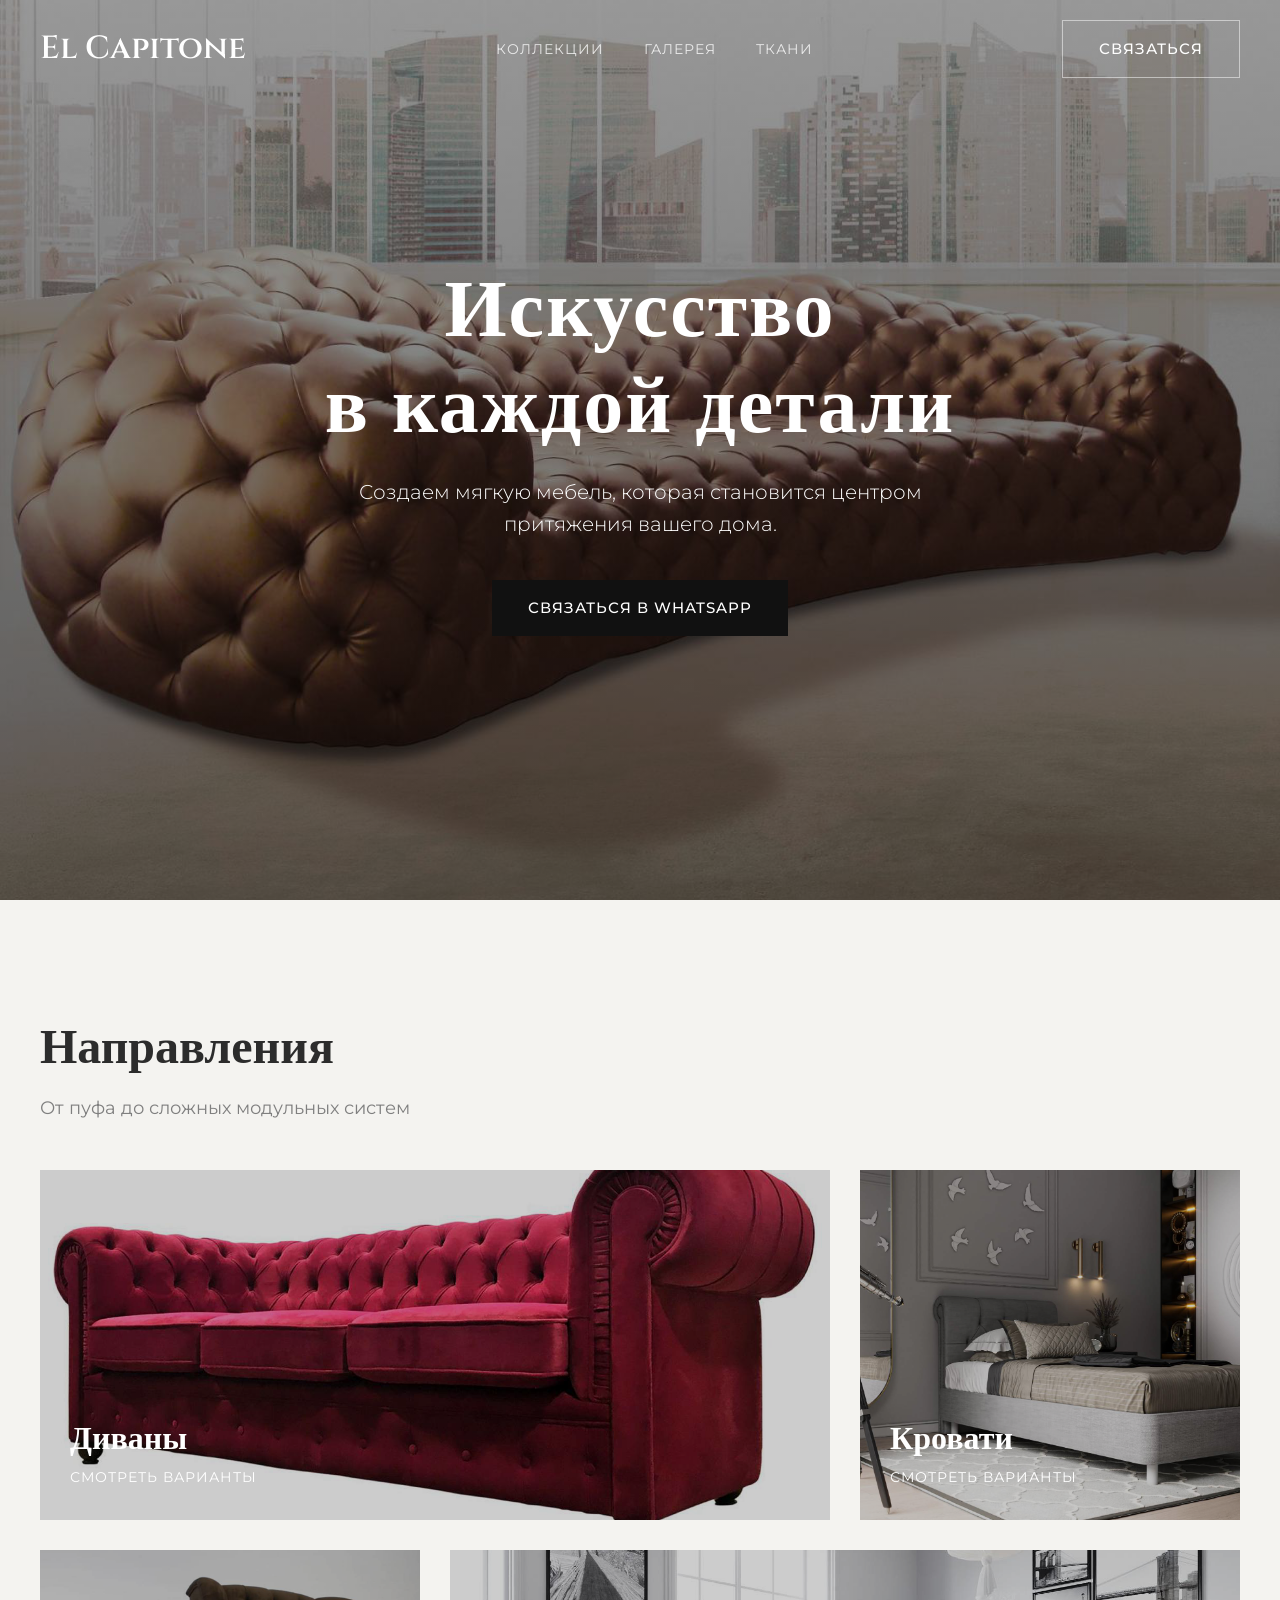
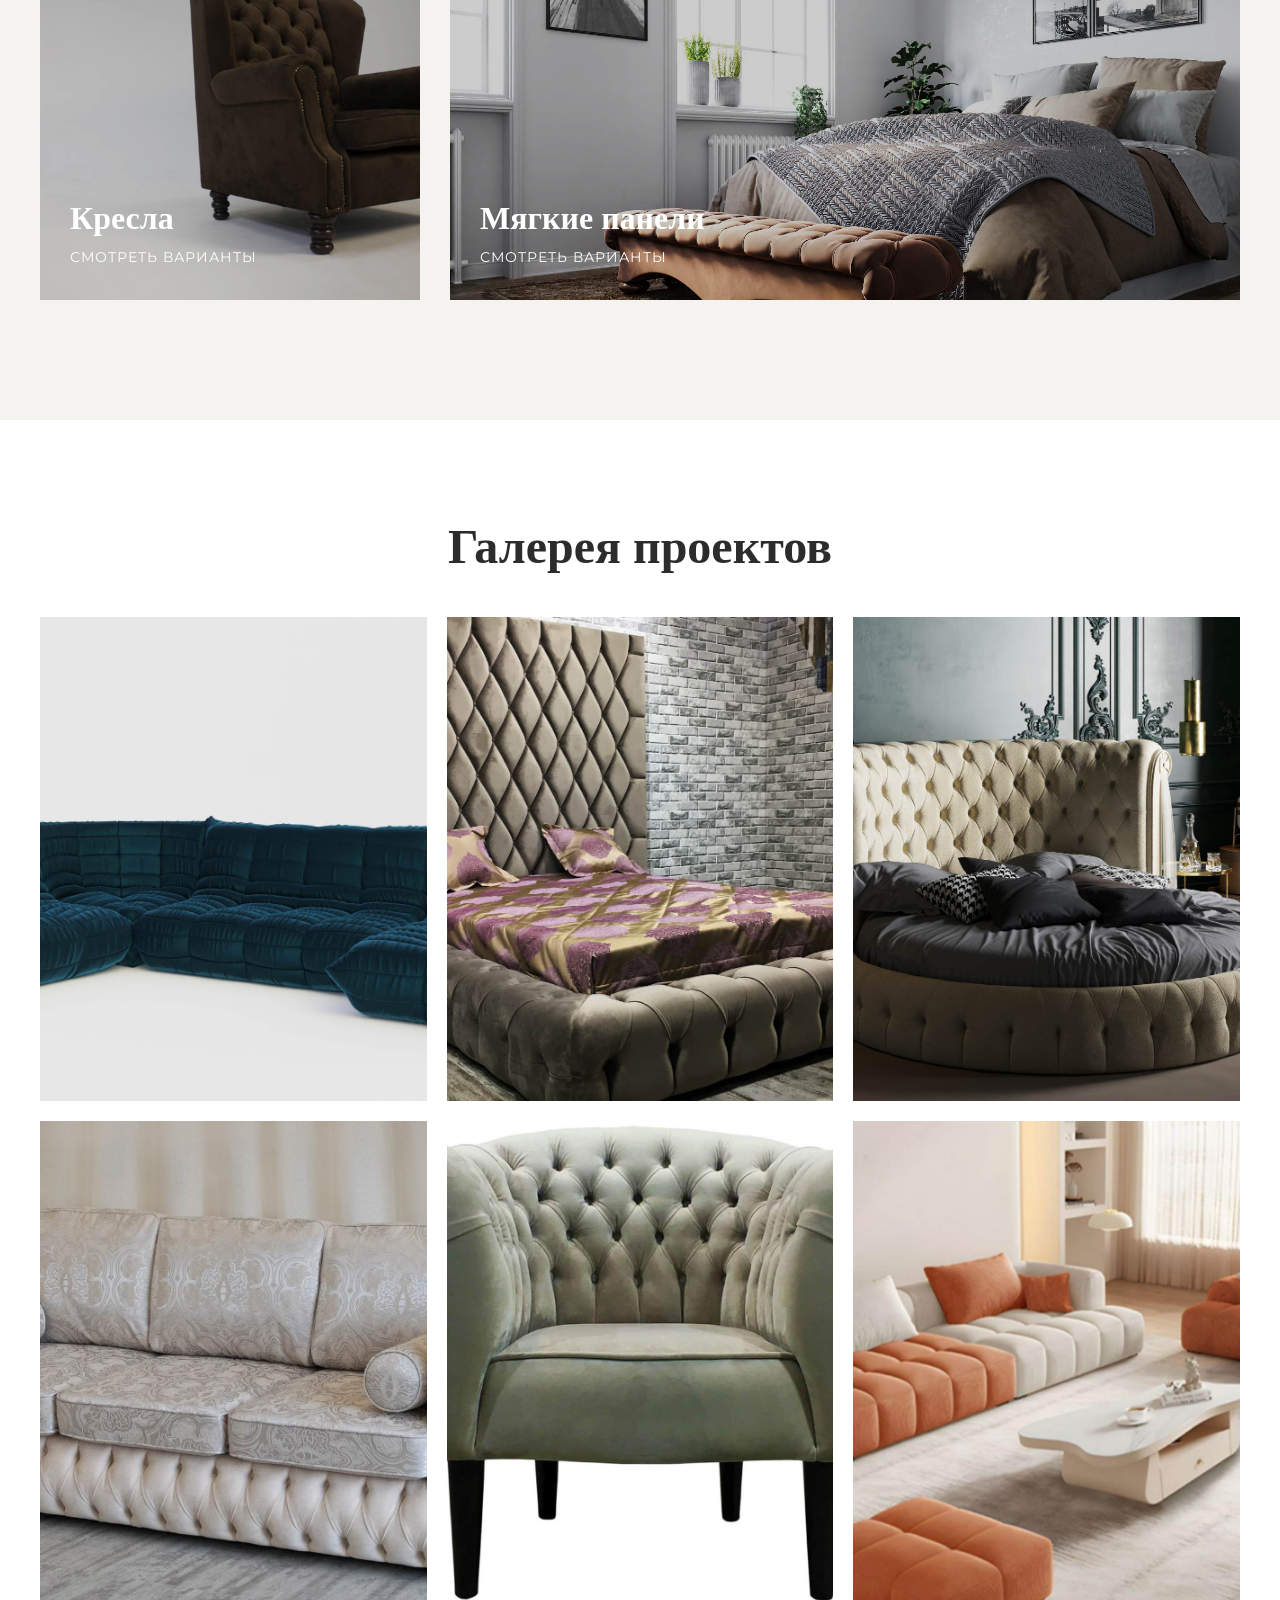
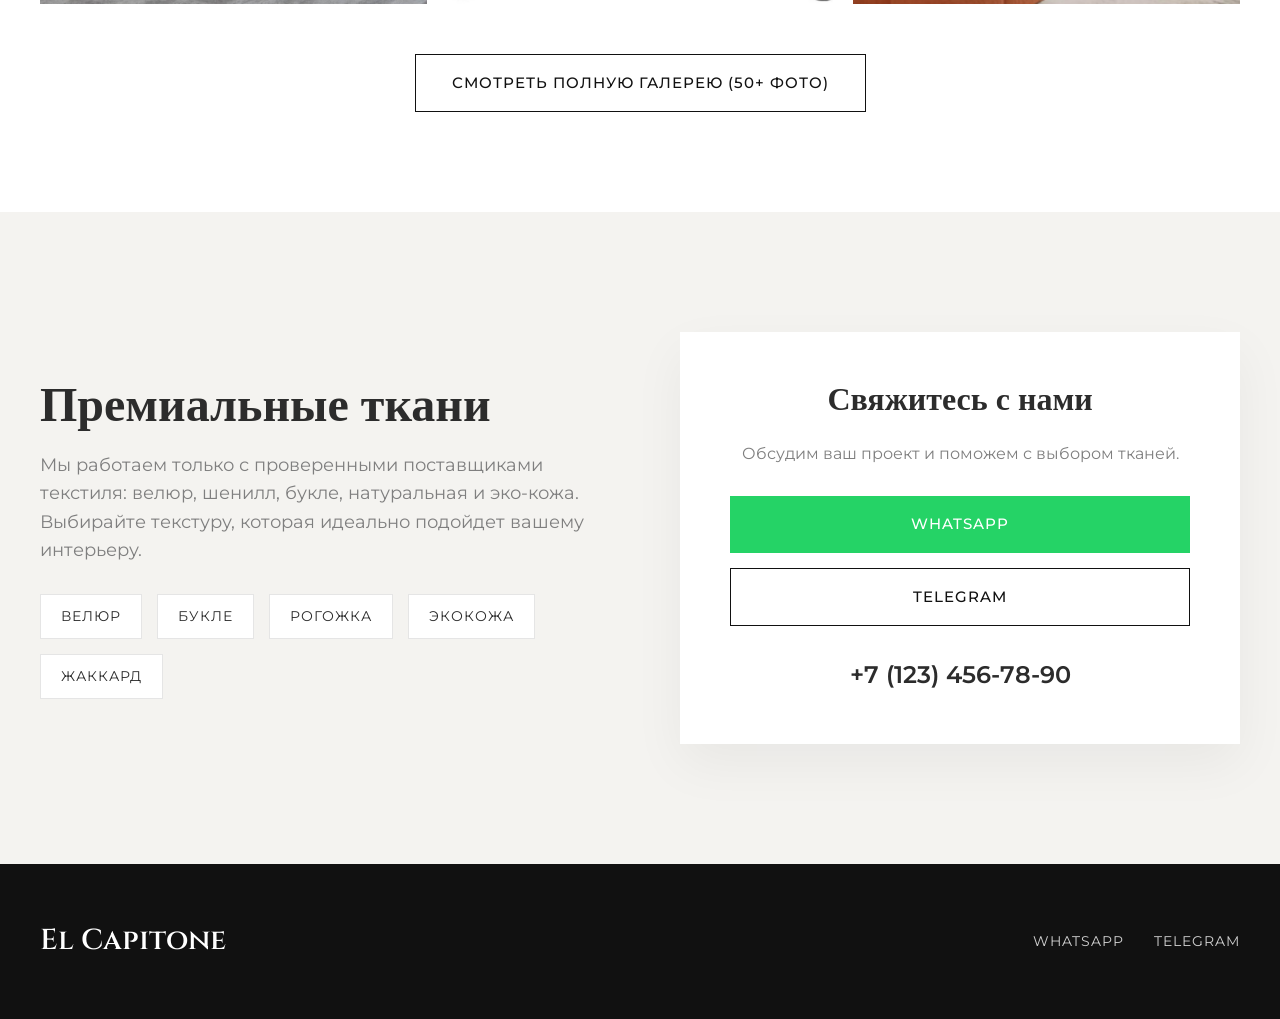
<file: index_v2.html>
<!DOCTYPE html>
<html lang="ru">
<head>
    <meta charset="UTF-8">
    <meta name="viewport" content="width=device-width, initial-scale=1.0">
    <title>El Capitone | Дизайнерская мягкая мебель</title>
    <meta name="description" content="Премиальная мягкая мебель на заказ.">
    <link rel="preconnect" href="https://fonts.googleapis.com">
    <link rel="preconnect" href="https://fonts.gstatic.com" crossorigin>
    <link href="https://fonts.googleapis.com/css2?family=Cinzel:wght@400;600&family=Montserrat:wght@300;400;500&display=swap" rel="stylesheet">
    <link rel="stylesheet" href="css/style_v2.css">
</head>
<body>

    <!-- Header -->
    <header class="header">
        <div class="container header__inner">
            <div class="header__logo">El Capitone</div>
            <nav class="header__nav">
                <a href="#collections">Коллекции</a>
                <a href="#gallery">Галерея</a>
                <a href="#materials">Ткани</a>
            </nav>
            <a href="#contacts" class="btn btn-outline header__btn">Связаться</a>
        </div>
    </header>

    <!-- Hero -->
    <section class="hero">
        <div class="hero__bg">
            <img src="images/hero-bg.png" alt="Стильный диван">
            <div class="hero__overlay"></div>
        </div>
        <div class="container hero__content">
            <h1 class="hero__title">Искусство<br>в каждой детали</h1>
            <p class="hero__subtitle">Создаем мягкую мебель, которая становится центром притяжения вашего дома.</p>
            <a href="#contacts" class="btn btn-primary">Связаться в WhatsApp</a>
        </div>
    </section>

    <!-- Collections (Floating / Masonry look) -->
    <section class="collections" id="collections">
        <div class="container">
            <div class="section-header">
                <h2 class="section-title">Направления</h2>
                <p>От пуфа до сложных модульных систем</p>
            </div>
            
            <div class="collections__grid">
                <a href="portfolio_v2.html" class="coll-card coll-card--large">
                    <img src="images/cat-sofa.png" alt="Диваны">
                    <div class="coll-card__text">
                        <h3>Диваны</h3>
                        <span>Смотреть варианты</span>
                    </div>
                </a>
                <a href="portfolio_v2.html" class="coll-card">
                    <img src="images/cat-bed.png" alt="Кровати">
                    <div class="coll-card__text">
                        <h3>Кровати</h3>
                        <span>Смотреть варианты</span>
                    </div>
                </a>
                <a href="portfolio_v2.html" class="coll-card">
                    <img src="images/cat-armchair.png" alt="Кресла">
                    <div class="coll-card__text">
                        <h3>Кресла</h3>
                        <span>Смотреть варианты</span>
                    </div>
                </a>
                <a href="portfolio_v2.html" class="coll-card coll-card--large">
                    <img src="images/cat-panel.png" alt="Панели">
                    <div class="coll-card__text">
                        <h3>Мягкие панели</h3>
                        <span>Смотреть варианты</span>
                    </div>
                </a>
            </div>
        </div>
    </section>

    <!-- Gallery / Portfolio (Minimalist) -->
    <section class="gallery" id="gallery">
        <div class="container">
            <h2 class="section-title text-center">Галерея проектов</h2>
            
            <div class="gallery__masonry">
                <div class="gal-item"><img src="images/port-1.png" alt="Проект 1"></div>
                <div class="gal-item"><img src="images/port-2.png" alt="Проект 2"></div>
                <div class="gal-item"><img src="images/port-3.png" alt="Проект 3"></div>
                <div class="gal-item"><img src="images/port-4.png" alt="Проект 4"></div>
                <div class="gal-item"><img src="images/port-5.png" alt="Проект 5"></div>
                <div class="gal-item"><img src="images/port-6.png" alt="Проект 6"></div>
            </div>
            
            <div class="text-center" style="margin-top: 50px;">
                <a href="portfolio_v2.html" class="btn btn-outline">Смотреть полную галерею (50+ фото)</a>
            </div>
        </div>
    </section>

    <!-- Materials + Contact Split -->
    <section class="materials-contact" id="materials">
        <div class="container mc-inner">
            <div class="mc-materials">
                <h2 class="section-title">Премиальные ткани</h2>
                <p>Мы работаем только с проверенными поставщиками текстиля: велюр, шенилл, букле, натуральная и эко-кожа. Выбирайте текстуру, которая идеально подойдет вашему интерьеру.</p>
                <div class="mat-list">
                    <span>Велюр</span>
                    <span>Букле</span>
                    <span>Рогожка</span>
                    <span>Экокожа</span>
                    <span>Жаккард</span>
                </div>
            </div>
                        <div class="mc-contact" id="contacts">
                <div class="minimal-form" style="text-align: center;">
                    <h3 style="margin-bottom: 20px;">Свяжитесь с нами</h3>
                    <p style="color: var(--text-muted); margin-bottom: 30px;">Обсудим ваш проект и поможем с выбором тканей.</p>
                    <a href="https://wa.me/1234567890" class="btn btn-primary btn-block" style="margin-bottom: 15px; background-color: #25D366; color: #fff;">WhatsApp</a>
                    <a href="https://t.me/username" class="btn btn-outline btn-block" style="margin-bottom: 30px;">Telegram</a>
                    <a href="tel:+71234567890" style="font-size: 1.5rem; font-weight: 600; color: var(--text-color); text-decoration: none;">+7 (123) 456-78-90</a>
                </div>
            </div>
        </div>
    </section>

    <!-- Footer -->
    <footer class="footer">
        <div class="container footer__inner">
            <div class="footer__logo">El Capitone</div>
            <div class="footer__links">
                <a href="https://wa.me/1234567890">WhatsApp</a>
                <a href="https://t.me/username">Telegram</a>
            </div>
        </div>
    </footer>

    

    
    <script src="js/script.js"></script>
</body>
</html>
</file>
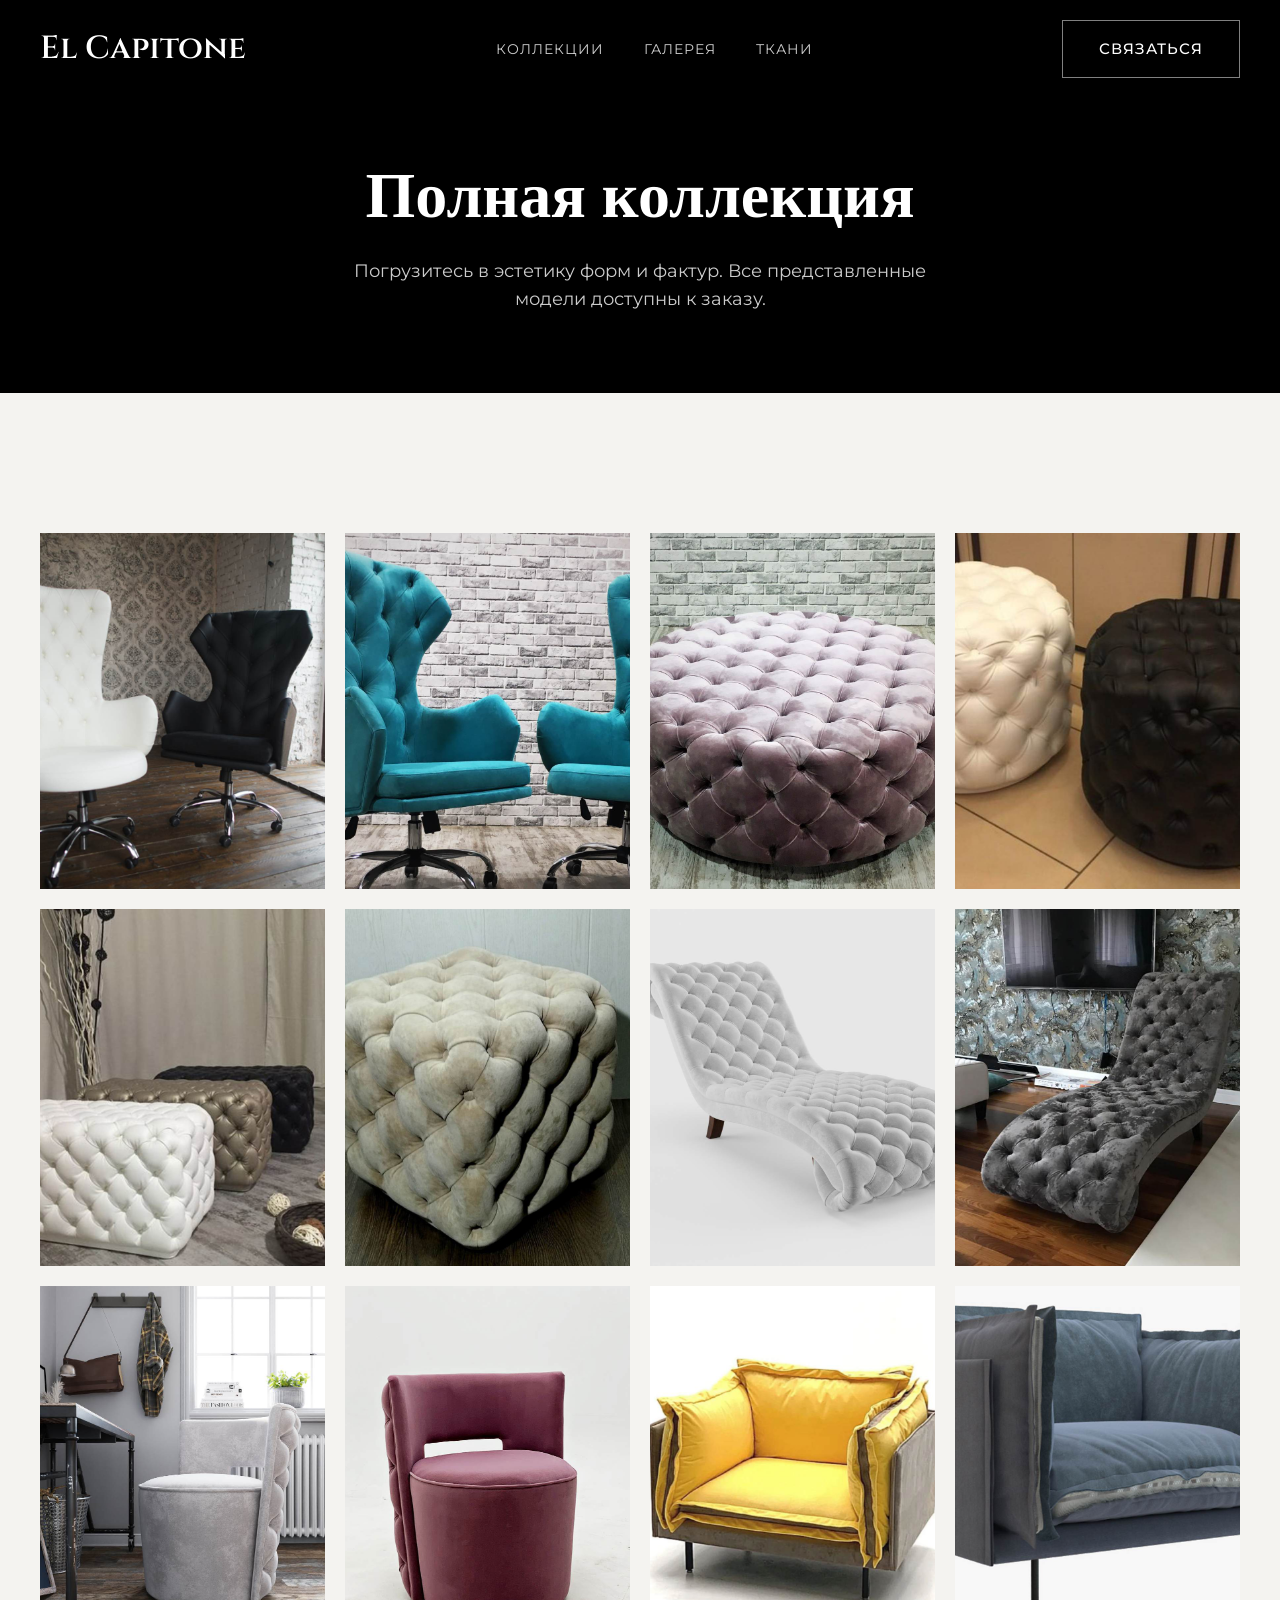
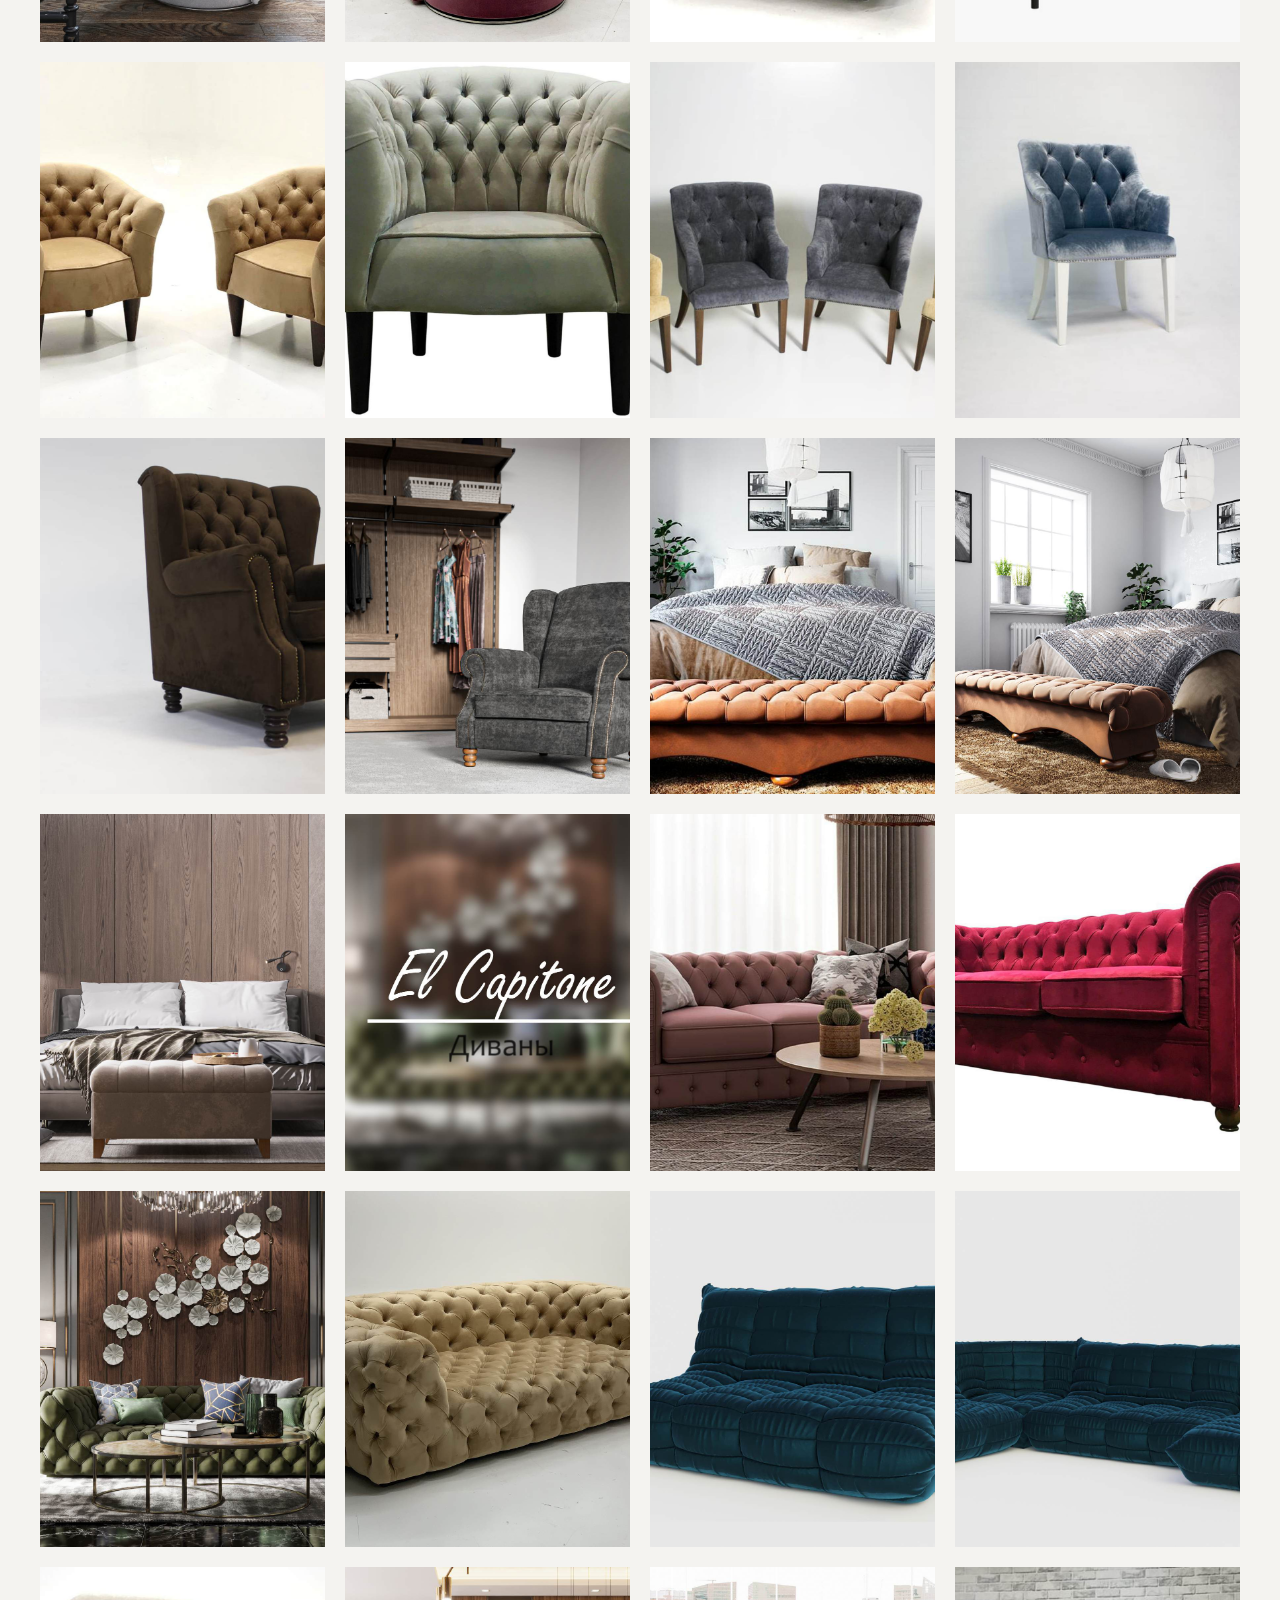
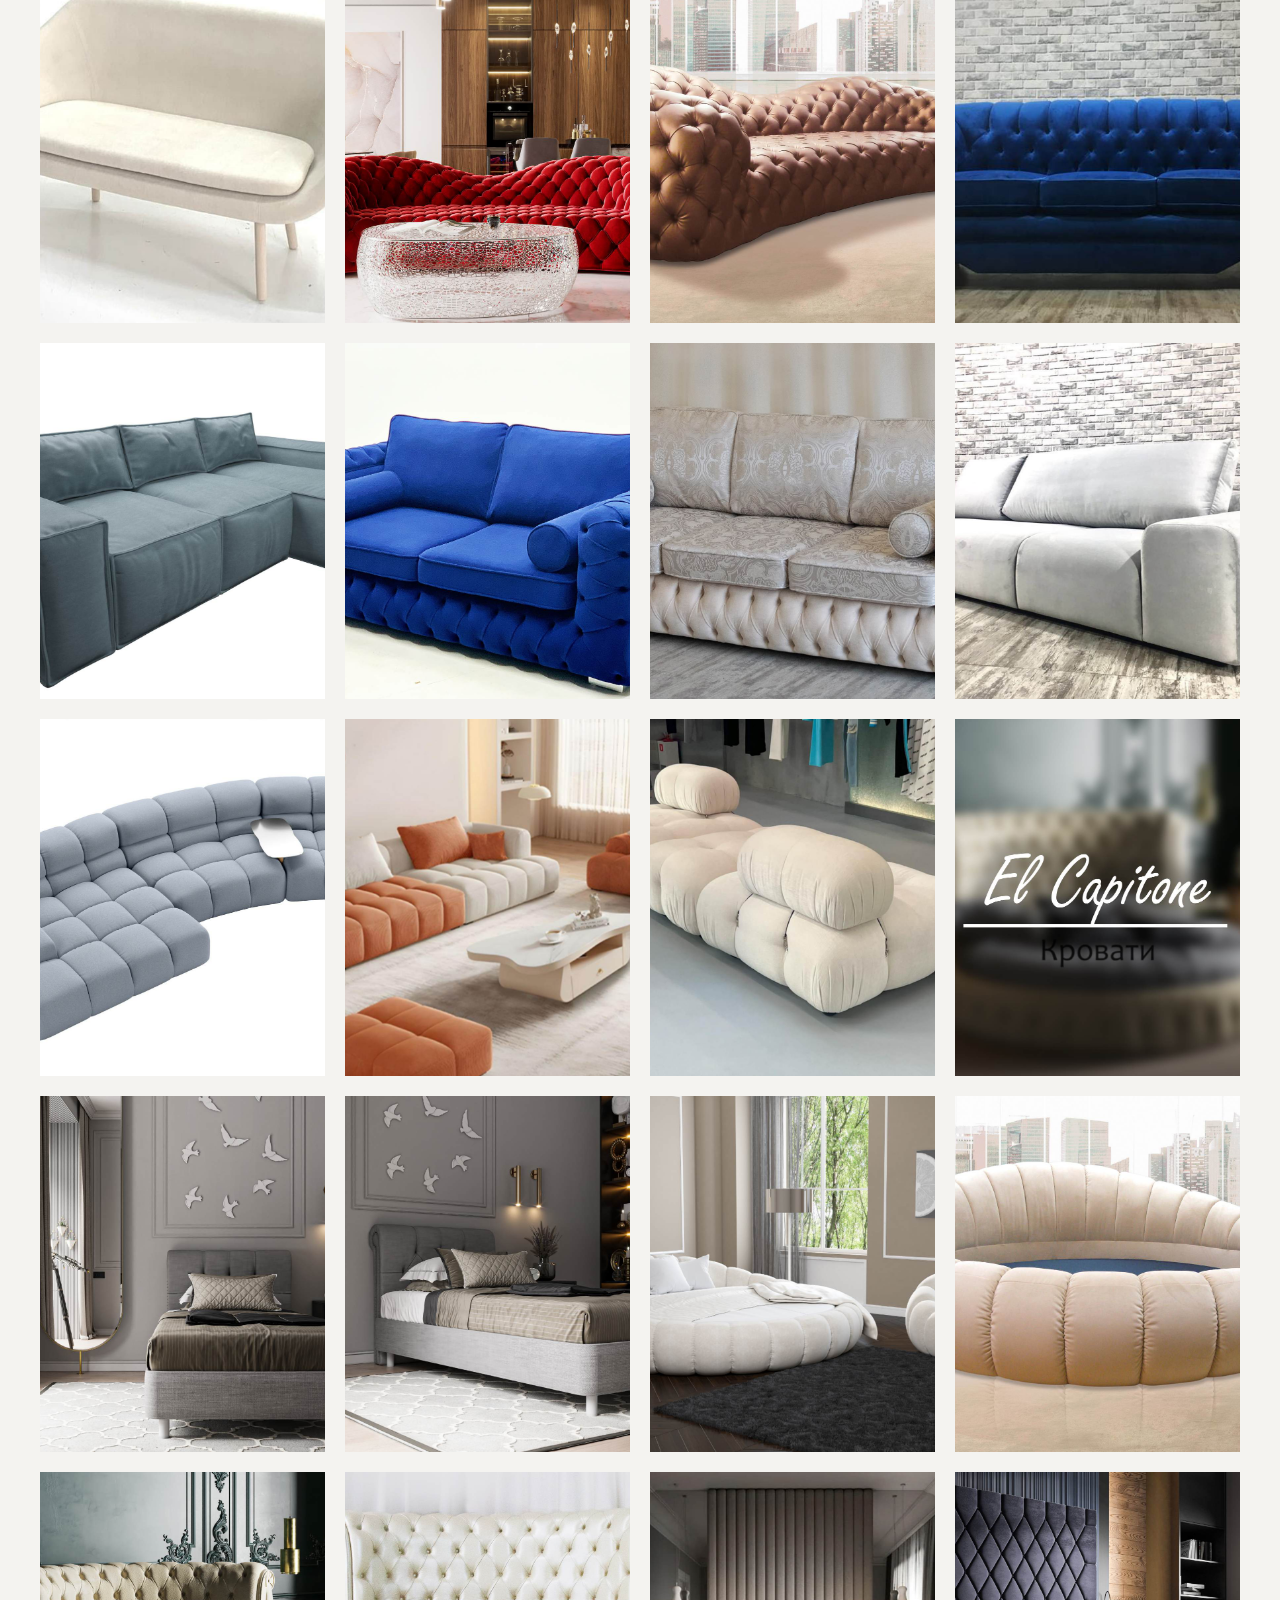
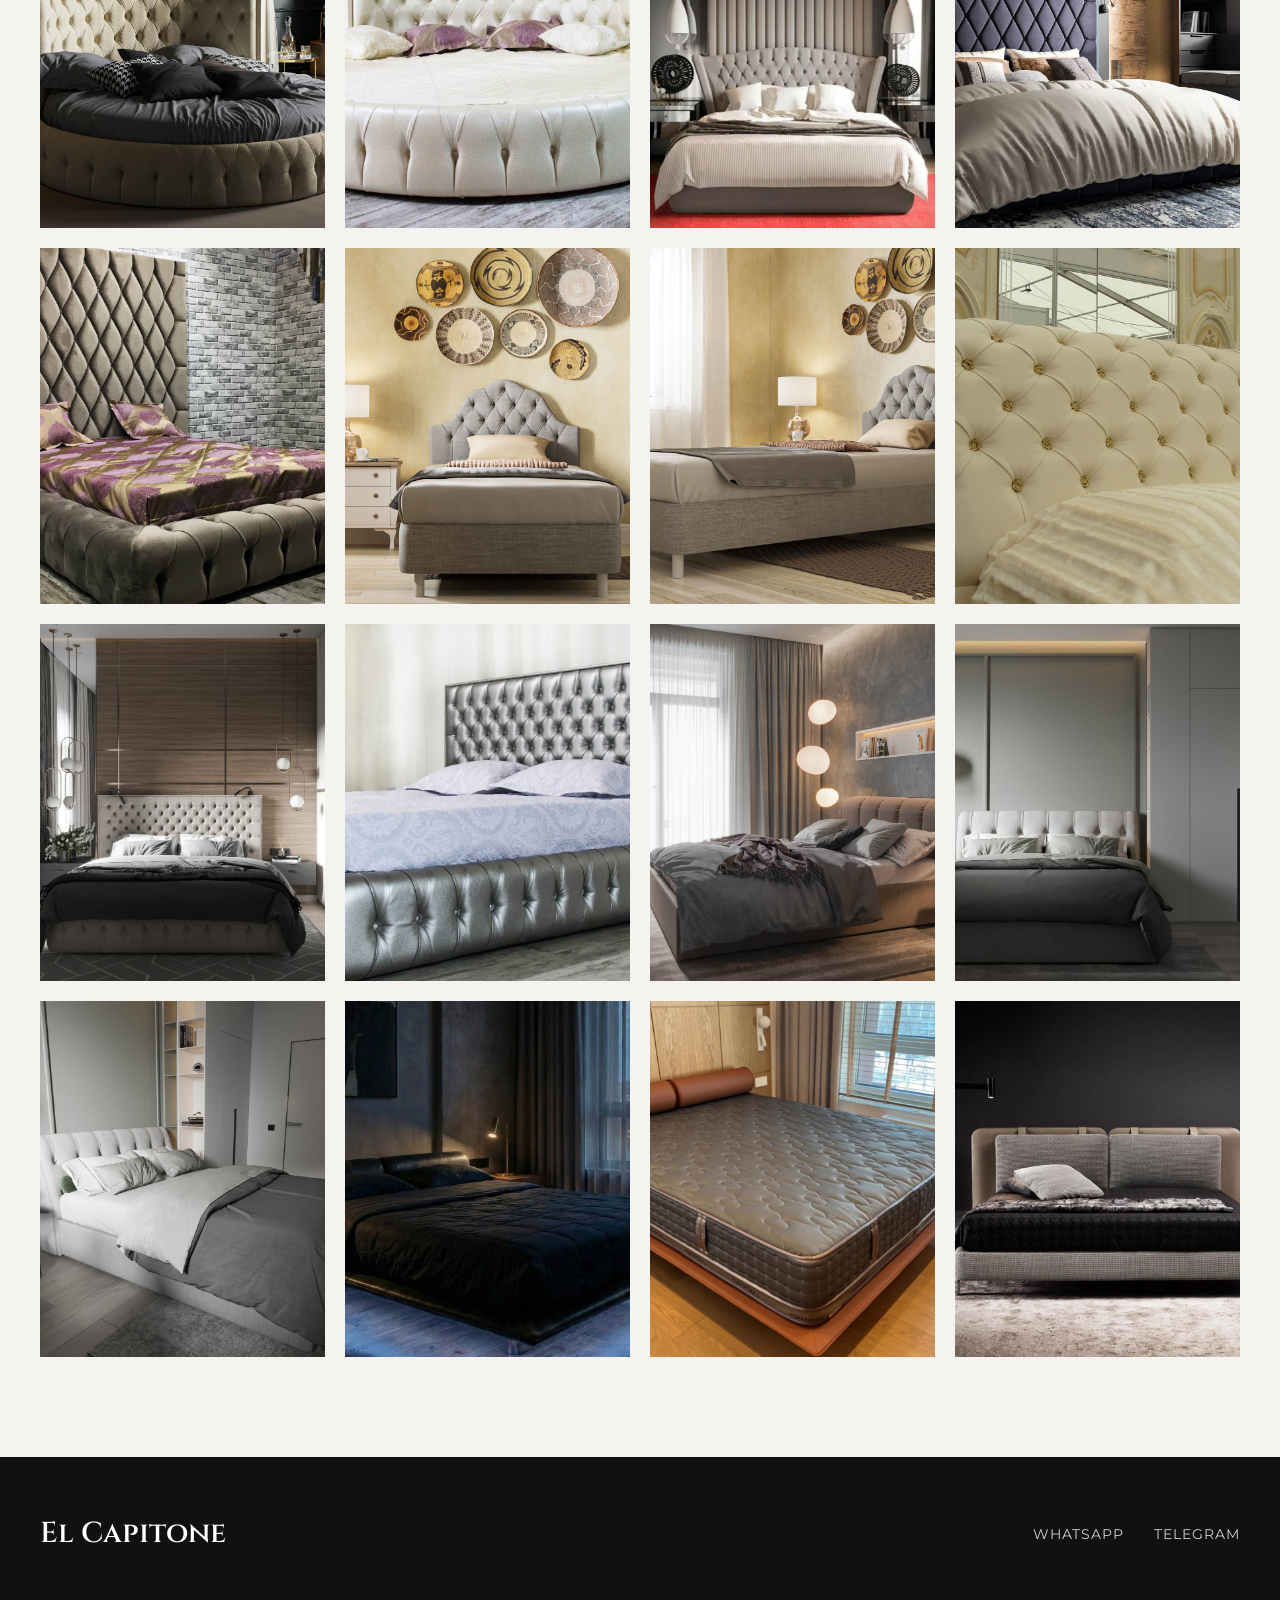
<file: portfolio_v2.html>
<!DOCTYPE html>
<html lang="ru">
<head>
    <meta charset="UTF-8">
    <meta name="viewport" content="width=device-width, initial-scale=1.0">
    <title>Полная галерея — El Capitone</title>
    <link rel="preconnect" href="https://fonts.googleapis.com">
    <link rel="preconnect" href="https://fonts.gstatic.com" crossorigin>
    <link href="https://fonts.googleapis.com/css2?family=Cinzel:wght@400;600&family=Montserrat:wght@300;400;500&display=swap" rel="stylesheet">
    <link rel="stylesheet" href="css/style_v2.css">
    <style>
        .page-header { padding: 160px 0 80px; text-align: center; background: #000; color: #fff; }
        .page-header h1 { font-size: 4rem; margin-bottom: 20px; }
        .page-header p { opacity: 0.8; max-width: 600px; margin: 0 auto; font-size: 1.1rem; }
        .gallery-full { padding: 100px 0; }
        .gallery-full .gallery__masonry { grid-template-columns: repeat(4, 1fr); }
        @media (max-width: 1200px) { .gallery-full .gallery__masonry { grid-template-columns: repeat(3, 1fr); } }
        @media (max-width: 992px) { .gallery-full .gallery__masonry { grid-template-columns: repeat(2, 1fr); } }
        @media (max-width: 576px) { .gallery-full .gallery__masonry { grid-template-columns: 1fr; } }
        
        /* Custom caption styling for v2 */
        .gal-item {
            position: relative;
        }
        .gal-item__caption {
            position: absolute;
            bottom: 0; left: 0; right: 0;
            background: linear-gradient(to top, rgba(0,0,0,0.8), transparent);
            color: #fff;
            padding: 30px 20px 15px;
            font-size: 1.1rem;
            text-align: center;
            opacity: 0;
            transition: opacity 0.4s;
            pointer-events: none;
        }
        .gal-item:hover .gal-item__caption {
            opacity: 1;
        }
    </style>
</head>
<body>
    <!-- Header -->
    <header class="header">
        <div class="container header__inner">
            <a href="index_v2.html" class="header__logo" style="text-decoration:none; color:#fff;">El Capitone</a>
            <nav class="header__nav">
                <a href="index_v2.html#collections">Коллекции</a>
                <a href="portfolio_v2.html">Галерея</a>
                <a href="index_v2.html#materials">Ткани</a>
            </nav>
            <a href="index_v2.html#materials" class="btn btn-outline header__btn">Связаться</a>
        </div>
    </header>

    <div class="page-header">
        <div class="container">
            <h1>Полная коллекция</h1>
            <p>Погрузитесь в эстетику форм и фактур. Все представленные модели доступны к заказу.</p>
        </div>
    </div>

    <section class="gallery-full">
        <div class="container">
            <div class="gallery__masonry">
                
                <div class="gal-item">
                    <img src="images/catalog/page_2-img_1.png" alt="Офисное кресло Lakshm" loading="lazy">
                    <div class="gal-item__caption">Офисное кресло Lakshm</div>
                </div>
                <div class="gal-item">
                    <img src="images/catalog/page_3-img_1.png" alt="Офисное кресло Lakshm" loading="lazy">
                    <div class="gal-item__caption">Офисное кресло Lakshm</div>
                </div>
                <div class="gal-item">
                    <img src="images/catalog/page_4-img_1.png" alt="Круглый пуф Capitone" loading="lazy">
                    <div class="gal-item__caption">Круглый пуф Capitone</div>
                </div>
                <div class="gal-item">
                    <img src="images/catalog/page_5-img_1.png" alt="Круглый пуф Capitone" loading="lazy">
                    <div class="gal-item__caption">Круглый пуф Capitone</div>
                </div>
                <div class="gal-item">
                    <img src="images/catalog/page_6-img_1.png" alt="П уф Capitone" loading="lazy">
                    <div class="gal-item__caption">П уф Capitone</div>
                </div>
                <div class="gal-item">
                    <img src="images/catalog/page_7-img_1.png" alt="П уф Capitone" loading="lazy">
                    <div class="gal-item__caption">П уф Capitone</div>
                </div>
                <div class="gal-item">
                    <img src="images/catalog/page_8-img_1.png" alt="Мягкий шезлонг" loading="lazy">
                    <div class="gal-item__caption">Мягкий шезлонг</div>
                </div>
                <div class="gal-item">
                    <img src="images/catalog/page_9-img_1.png" alt="Мягкий шезлонг" loading="lazy">
                    <div class="gal-item__caption">Мягкий шезлонг</div>
                </div>
                <div class="gal-item">
                    <img src="images/catalog/page_10-img_1.png" alt="Кресло Rose" loading="lazy">
                    <div class="gal-item__caption">Кресло Rose</div>
                </div>
                <div class="gal-item">
                    <img src="images/catalog/page_11-img_1.png" alt="Кресло Rose" loading="lazy">
                    <div class="gal-item__caption">Кресло Rose</div>
                </div>
                <div class="gal-item">
                    <img src="images/catalog/page_12-img_1.png" alt="Кресло M i ni o·" loading="lazy">
                    <div class="gal-item__caption">Кресло M i ni o·</div>
                </div>
                <div class="gal-item">
                    <img src="images/catalog/page_13-img_1.png" alt="Кресло M i ni o· 1" loading="lazy">
                    <div class="gal-item__caption">Кресло M i ni o· 1</div>
                </div>
                <div class="gal-item">
                    <img src="images/catalog/page_14-img_1.png" alt="Кресло Monro" loading="lazy">
                    <div class="gal-item__caption">Кресло Monro</div>
                </div>
                <div class="gal-item">
                    <img src="images/catalog/page_15-img_1.png" alt="Кресло Monro" loading="lazy">
                    <div class="gal-item__caption">Кресло Monro</div>
                </div>
                <div class="gal-item">
                    <img src="images/catalog/page_16-img_1.png" alt="Кресло Ael i ·" loading="lazy">
                    <div class="gal-item__caption">Кресло Ael i ·</div>
                </div>
                <div class="gal-item">
                    <img src="images/catalog/page_17-img_1.png" alt="Кресло Ael i ·" loading="lazy">
                    <div class="gal-item__caption">Кресло Ael i ·</div>
                </div>
                <div class="gal-item">
                    <img src="images/catalog/page_18-img_1.png" alt="Кресло Lord" loading="lazy">
                    <div class="gal-item__caption">Кресло Lord</div>
                </div>
                <div class="gal-item">
                    <img src="images/catalog/page_19-img_1.png" alt="Кресло Lord" loading="lazy">
                    <div class="gal-item__caption">Кресло Lord</div>
                </div>
                <div class="gal-item">
                    <img src="images/catalog/page_20-img_1.png" alt="СкамейкаКамелия" loading="lazy">
                    <div class="gal-item__caption">СкамейкаКамелия</div>
                </div>
                <div class="gal-item">
                    <img src="images/catalog/page_21-img_1.png" alt="СкамейкаКамелия" loading="lazy">
                    <div class="gal-item__caption">СкамейкаКамелия</div>
                </div>
                <div class="gal-item">
                    <img src="images/catalog/page_22-img_1.png" alt="Банкетка с крышкой" loading="lazy">
                    <div class="gal-item__caption">Банкетка с крышкой</div>
                </div>
                <div class="gal-item">
                    <img src="images/catalog/page_23-img_1.png" alt="Диваны" loading="lazy">
                    <div class="gal-item__caption">Диваны</div>
                </div>
                <div class="gal-item">
                    <img src="images/catalog/page_24-img_1.png" alt="Диван Chest erf i el Q cl assi E" loading="lazy">
                    <div class="gal-item__caption">Диван Chest erf i el Q cl assi E</div>
                </div>
                <div class="gal-item">
                    <img src="images/catalog/page_25-img_1.png" alt="Диван Chest erf i el Q cl assi E" loading="lazy">
                    <div class="gal-item__caption">Диван Chest erf i el Q cl assi E</div>
                </div>
                <div class="gal-item">
                    <img src="images/catalog/page_26-img_1.png" alt="Диван Baxt eê" loading="lazy">
                    <div class="gal-item__caption">Диван Baxt eê</div>
                </div>
                <div class="gal-item">
                    <img src="images/catalog/page_27-img_1.png" alt="Диван Baxt eê" loading="lazy">
                    <div class="gal-item__caption">Диван Baxt eê</div>
                </div>
                <div class="gal-item">
                    <img src="images/catalog/page_28-img_1.png" alt="Диван Bruce" loading="lazy">
                    <div class="gal-item__caption">Диван Bruce</div>
                </div>
                <div class="gal-item">
                    <img src="images/catalog/page_29-img_1.png" alt="Диван Bruce" loading="lazy">
                    <div class="gal-item__caption">Диван Bruce</div>
                </div>
                <div class="gal-item">
                    <img src="images/catalog/page_30-img_1.png" alt="Диван Brocc( sof (" loading="lazy">
                    <div class="gal-item__caption">Диван Brocc( sof (</div>
                </div>
                <div class="gal-item">
                    <img src="images/catalog/page_31-img_1.png" alt="Диван Cl ouQ" loading="lazy">
                    <div class="gal-item__caption">Диван Cl ouQ</div>
                </div>
                <div class="gal-item">
                    <img src="images/catalog/page_32-img_1.png" alt="Диван Cl ouQ" loading="lazy">
                    <div class="gal-item__caption">Диван Cl ouQ</div>
                </div>
                <div class="gal-item">
                    <img src="images/catalog/page_33-img_1.png" alt="Диван Ko--Nooê" loading="lazy">
                    <div class="gal-item__caption">Диван Ko--Nooê</div>
                </div>
                <div class="gal-item">
                    <img src="images/catalog/page_34-img_1.png" alt="Диван Lof ý Luğ" loading="lazy">
                    <div class="gal-item__caption">Диван Lof ý Luğ</div>
                </div>
                <div class="gal-item">
                    <img src="images/catalog/page_35-img_1.png" alt="Диван Ocean" loading="lazy">
                    <div class="gal-item__caption">Диван Ocean</div>
                </div>
                <div class="gal-item">
                    <img src="images/catalog/page_36-img_1.png" alt="Диван Ocean" loading="lazy">
                    <div class="gal-item__caption">Диван Ocean</div>
                </div>
                <div class="gal-item">
                    <img src="images/catalog/page_37-img_1.png" alt="Диван M ê Bobbģ" loading="lazy">
                    <div class="gal-item__caption">Диван M ê Bobbģ</div>
                </div>
                <div class="gal-item">
                    <img src="images/catalog/page_38-img_1.png" alt="Диван b9 i t al i ( t uf t ģ t i m]" loading="lazy">
                    <div class="gal-item__caption">Диван b9 i t al i ( t uf t ģ t i m]</div>
                </div>
                <div class="gal-item">
                    <img src="images/catalog/page_39-img_1.png" alt="Диван ext r( l onw sof (" loading="lazy">
                    <div class="gal-item__caption">Диван ext r( l onw sof (</div>
                </div>
                <div class="gal-item">
                    <img src="images/catalog/page_40-img_1.png" alt="Диван Camal eond(" loading="lazy">
                    <div class="gal-item__caption">Диван Camal eond(</div>
                </div>
                <div class="gal-item">
                    <img src="images/catalog/page_41-img_1.png" alt="Кровати" loading="lazy">
                    <div class="gal-item__caption">Кровати</div>
                </div>
                <div class="gal-item">
                    <img src="images/catalog/page_42-img_1.png" alt="Кровать Ant i E Bñ" loading="lazy">
                    <div class="gal-item__caption">Кровать Ant i E Bñ</div>
                </div>
                <div class="gal-item">
                    <img src="images/catalog/page_43-img_1.png" alt="Кровать Ant i E Bñ" loading="lazy">
                    <div class="gal-item__caption">Кровать Ant i E Bñ</div>
                </div>
                <div class="gal-item">
                    <img src="images/catalog/page_44-img_1.png" alt="Кровать Bert (" loading="lazy">
                    <div class="gal-item__caption">Кровать Bert (</div>
                </div>
                <div class="gal-item">
                    <img src="images/catalog/page_45-img_1.png" alt="Кровать Bert (" loading="lazy">
                    <div class="gal-item__caption">Кровать Bert (</div>
                </div>
                <div class="gal-item">
                    <img src="images/catalog/page_46-img_1.png" alt="Кровать Cepp" loading="lazy">
                    <div class="gal-item__caption">Кровать Cepp</div>
                </div>
                <div class="gal-item">
                    <img src="images/catalog/page_47-img_1.png" alt="Кровать Cepp" loading="lazy">
                    <div class="gal-item__caption">Кровать Cepp</div>
                </div>
                <div class="gal-item">
                    <img src="images/catalog/page_48-img_1.png" alt="Кровать Col et t ¾" loading="lazy">
                    <div class="gal-item__caption">Кровать Col et t ¾</div>
                </div>
                <div class="gal-item">
                    <img src="images/catalog/page_49-img_1.png" alt="Кровать Decoro" loading="lazy">
                    <div class="gal-item__caption">Кровать Decoro</div>
                </div>
                <div class="gal-item">
                    <img src="images/catalog/page_50-img_1.png" alt="Кровать Decoro" loading="lazy">
                    <div class="gal-item__caption">Кровать Decoro</div>
                </div>
                <div class="gal-item">
                    <img src="images/catalog/page_51-img_1.png" alt="Кровать Dezer" loading="lazy">
                    <div class="gal-item__caption">Кровать Dezer</div>
                </div>
                <div class="gal-item">
                    <img src="images/catalog/page_52-img_1.png" alt="Кровать Dezer" loading="lazy">
                    <div class="gal-item__caption">Кровать Dezer</div>
                </div>
                <div class="gal-item">
                    <img src="images/catalog/page_53-img_1.png" alt="Кровать Jul i eý" loading="lazy">
                    <div class="gal-item__caption">Кровать Jul i eý</div>
                </div>
                <div class="gal-item">
                    <img src="images/catalog/page_54-img_1.png" alt="Кровать Li bert ģ" loading="lazy">
                    <div class="gal-item__caption">Кровать Li bert ģ</div>
                </div>
                <div class="gal-item">
                    <img src="images/catalog/page_55-img_1.png" alt="Кровать Li bert ģ" loading="lazy">
                    <div class="gal-item__caption">Кровать Li bert ģ</div>
                </div>
                <div class="gal-item">
                    <img src="images/catalog/page_56-img_1.png" alt="Кровать M al i bĊ" loading="lazy">
                    <div class="gal-item__caption">Кровать M al i bĊ</div>
                </div>
                <div class="gal-item">
                    <img src="images/catalog/page_57-img_1.png" alt="Кровать Ari eª" loading="lazy">
                    <div class="gal-item__caption">Кровать Ari eª</div>
                </div>
                <div class="gal-item">
                    <img src="images/catalog/page_58-img_1.png" alt="Кровать Ari eª" loading="lazy">
                    <div class="gal-item__caption">Кровать Ari eª</div>
                </div>
                <div class="gal-item">
                    <img src="images/catalog/page_59-img_1.png" alt="П арящая кровать Sky" loading="lazy">
                    <div class="gal-item__caption">П арящая кровать Sky</div>
                </div>
                <div class="gal-item">
                    <img src="images/catalog/page_60-img_1.png" alt="П арящая кровать Sky" loading="lazy">
                    <div class="gal-item__caption">П арящая кровать Sky</div>
                </div>
                <div class="gal-item">
                    <img src="images/catalog/page_61-img_1.png" alt="Кровать Tat l i ·" loading="lazy">
                    <div class="gal-item__caption">Кровать Tat l i ·</div>
                </div>
            </div>
        </div>
    </section>

    <!-- Footer -->
    <footer class="footer">
        <div class="container footer__inner">
            <div class="footer__logo">El Capitone</div>
            <div class="footer__links">
                <a href="https://wa.me/1234567890">WhatsApp</a>
                <a href="https://t.me/username">Telegram</a>
            </div>
        </div>
    </footer>
    <script src="js/script.js"></script>
</body>
</html>
</file>
<file: css/style_v2.css>
/* Reset & Base */
* {
    margin: 0;
    padding: 0;
    box-sizing: border-box;
}

:root {
    --bg-color: #f4f3f0;
    --text-color: #2c2c2c;
    --text-muted: #7f7f7f;
    --primary-color: #111111;
    --accent-color: #a8947f;
    --surface-color: #ffffff;
    --border-color: #e5e5e5;
    --transition: all 0.4s cubic-bezier(0.25, 0.46, 0.45, 0.94);
}

body {
    font-family: 'Montserrat', sans-serif;
    background-color: var(--bg-color);
    color: var(--text-color);
    line-height: 1.6;
    overflow-x: hidden;
    scroll-behavior: smooth;
}

.container {
    max-width: 1400px;
    margin: 0 auto;
    padding: 0 40px;
}

h1, h2, h3, h4, .header__logo, .footer__logo {
    font-family: 'Cinzel', serif;
    font-weight: 600;
    line-height: 1.2;
}

.section-title {
    font-size: 3rem;
    margin-bottom: 1rem;
}
.section-header {
    margin-bottom: 3rem;
}
.section-header p {
    font-size: 1.1rem;
    color: var(--text-muted);
}
.text-center { text-align: center; }

img { max-width: 100%; height: auto; display: block; }

/* Buttons */
.btn {
    display: inline-flex;
    align-items: center;
    justify-content: center;
    padding: 16px 36px;
    font-size: 0.95rem;
    font-weight: 500;
    text-transform: uppercase;
    letter-spacing: 1px;
    cursor: pointer;
    text-decoration: none;
    transition: var(--transition);
    border: none;
    font-family: 'Montserrat', sans-serif;
}
.btn-primary {
    background-color: var(--primary-color);
    color: #fff;
}
.btn-primary:hover {
    background-color: var(--accent-color);
}
.btn-outline {
    background-color: transparent;
    color: var(--primary-color);
    border: 1px solid var(--primary-color);
}
.btn-outline:hover {
    background-color: var(--primary-color);
    color: #fff;
}
.btn-block { width: 100%; }

/* Header */
.header {
    position: absolute;
    top: 0; left: 0; right: 0;
    z-index: 1000;
    padding: 20px 0;
}
.header__inner {
    display: flex;
    align-items: center;
    justify-content: space-between;
}
.header__logo {
    font-size: 2rem;
    color: #fff;
}
.header__nav {
    display: flex;
    gap: 40px;
}
.header__nav a {
    text-decoration: none;
    color: rgba(255,255,255,0.8);
    font-size: 0.9rem;
    text-transform: uppercase;
    letter-spacing: 1px;
    transition: var(--transition);
}
.header__nav a:hover {
    color: #fff;
}
.header__btn {
    border-color: rgba(255,255,255,0.5);
    color: #fff;
}
.header__btn:hover {
    background-color: #fff;
    color: var(--primary-color);
}

/* Hero */
.hero {
    position: relative;
    height: 100vh;
    display: flex;
    align-items: center;
    justify-content: center;
    text-align: center;
}
.hero__bg {
    position: absolute;
    inset: 0;
    z-index: -1;
}
.hero__bg img {
    width: 100%;
    height: 100%;
    object-fit: cover;
}
.hero__overlay {
    position: absolute;
    inset: 0;
    background: linear-gradient(to bottom, rgba(0,0,0,0.4), rgba(0,0,0,0.6));
}
.hero__content {
    color: #fff;
    position: relative;
    z-index: 1;
}
.hero__title {
    font-size: 5rem;
    margin-bottom: 20px;
    letter-spacing: 2px;
}
.hero__subtitle {
    font-size: 1.25rem;
    max-width: 600px;
    margin: 0 auto 40px;
    font-weight: 300;
}

/* Collections */
.collections { padding: 120px 0; }
.collections__grid {
    display: grid;
    grid-template-columns: repeat(3, 1fr);
    grid-auto-rows: 350px;
    gap: 30px;
}
.coll-card {
    position: relative;
    overflow: hidden;
    text-decoration: none;
    color: #fff;
    background-color: #000;
}
.coll-card--large {
    grid-column: span 2;
}
.coll-card img {
    width: 100%;
    height: 100%;
    object-fit: cover;
    opacity: 0.8;
    transition: transform 0.8s ease;
}
.coll-card:hover img {
    transform: scale(1.05);
    opacity: 0.6;
}
.coll-card__text {
    position: absolute;
    bottom: 30px;
    left: 30px;
    right: 30px;
}
.coll-card__text h3 {
    font-size: 2rem;
    margin-bottom: 5px;
}
.coll-card__text span {
    font-family: 'Montserrat', sans-serif;
    font-size: 0.85rem;
    text-transform: uppercase;
    letter-spacing: 1px;
    border-bottom: 1px solid transparent;
    transition: var(--transition);
}
.coll-card:hover span { border-color: #fff; }

/* Gallery */
.gallery { padding: 100px 0; background-color: var(--surface-color); }
.gallery__masonry {
    display: grid;
    grid-template-columns: repeat(3, 1fr);
    gap: 20px;
    margin-top: 40px;
}
.gal-item {
    overflow: hidden;
}
.gal-item img {
    width: 100%;
    height: 100%;
    object-fit: cover;
    aspect-ratio: 4/5;
    transition: transform 0.6s;
}
.gal-item:hover img {
    transform: scale(1.03);
}

/* Materials & Contact */
.materials-contact { padding: 120px 0; }
.mc-inner {
    display: grid;
    grid-template-columns: 1fr 1fr;
    gap: 80px;
    align-items: center;
}
.mc-materials p {
    font-size: 1.1rem;
    color: var(--text-muted);
    margin-bottom: 30px;
}
.mat-list {
    display: flex;
    flex-wrap: wrap;
    gap: 15px;
}
.mat-list span {
    padding: 10px 20px;
    border: 1px solid var(--border-color);
    font-size: 0.9rem;
    text-transform: uppercase;
    letter-spacing: 1px;
    background: var(--surface-color);
}

.mc-contact {
    background-color: var(--surface-color);
    padding: 50px;
    box-shadow: 0 20px 50px rgba(0,0,0,0.05);
}

/* Forms */
.minimal-form h3 {
    font-size: 2rem;
    margin-bottom: 30px;
}
.minimal-form .form-group {
    margin-bottom: 25px;
}
.minimal-form input {
    width: 100%;
    padding: 15px 0;
    border: none;
    border-bottom: 1px solid var(--border-color);
    background: transparent;
    font-family: inherit;
    font-size: 1rem;
    transition: var(--transition);
}
.minimal-form input:focus {
    outline: none;
    border-color: var(--primary-color);
}

/* Footer */
.footer {
    padding: 60px 0;
    background-color: var(--primary-color);
    color: #fff;
}
.footer__inner {
    display: flex;
    justify-content: space-between;
    align-items: center;
}
.footer__logo { font-size: 1.8rem; }
.footer__links {
    display: flex;
    gap: 30px;
}
.footer__links a {
    color: #fff;
    text-decoration: none;
    text-transform: uppercase;
    font-size: 0.9rem;
    letter-spacing: 1px;
    opacity: 0.8;
}
.footer__links a:hover { opacity: 1; }

/* Native Modal Dialog */
.modal-dialog {
    margin: auto;
    padding: 0;
    border: none;
    background: transparent;
    width: 100%;
    max-width: 500px;
    z-index: 2000;
}
.modal-dialog::backdrop {
    background: rgba(0,0,0,0.8);
    backdrop-filter: blur(10px);
}
.modal-dialog[open] .modal__content {
    animation: modalIn 0.4s cubic-bezier(0.25, 0.46, 0.45, 0.94) forwards;
}
.modal__content {
    position: relative;
    background: var(--bg-color);
    padding: 50px;
    border-radius: 8px;
    opacity: 0;
    transform: translateY(20px);
}
@keyframes modalIn {
    to { opacity: 1; transform: translateY(0); }
}
.modal__close {
    position: absolute;
    top: 20px; right: 20px;
    background: none; border: none;
    font-size: 2rem;
    cursor: pointer;
    line-height: 1;
    color: var(--text-color);
    transition: var(--transition);
}
.modal__close:hover {
    color: var(--accent-color);
}

/* Scroll-driven animations */
@media (prefers-reduced-motion: no-preference) {
  @supports ((animation-timeline: view()) and (animation-range: entry)) {
    @keyframes fade-in-up {
      from { opacity: 0; transform: translateY(40px) scale(0.98); }
      to { opacity: 1; transform: translateY(0) scale(1); }
    }
    
    .coll-card, .gal-item {
      animation: fade-in-up auto linear both;
      animation-timeline: view(block);
      animation-range: entry 5% cover 25%;
    }
  }
}

/* Responsive */
@media (max-width: 992px) {
    .collections__grid {
        grid-template-columns: 1fr;
        grid-auto-rows: 300px;
    }
    .coll-card--large { grid-column: auto; }
    .mc-inner { grid-template-columns: 1fr; gap: 50px; }
    .gallery__masonry { grid-template-columns: repeat(2, 1fr); }
}

@media (max-width: 768px) {
    .header__nav { display: none; }
    .hero__title { font-size: 3.5rem; }
    .gallery__masonry { grid-template-columns: 1fr; }
    .container { padding: 0 20px; }
    .mc-contact { padding: 30px; }
}
</file>
